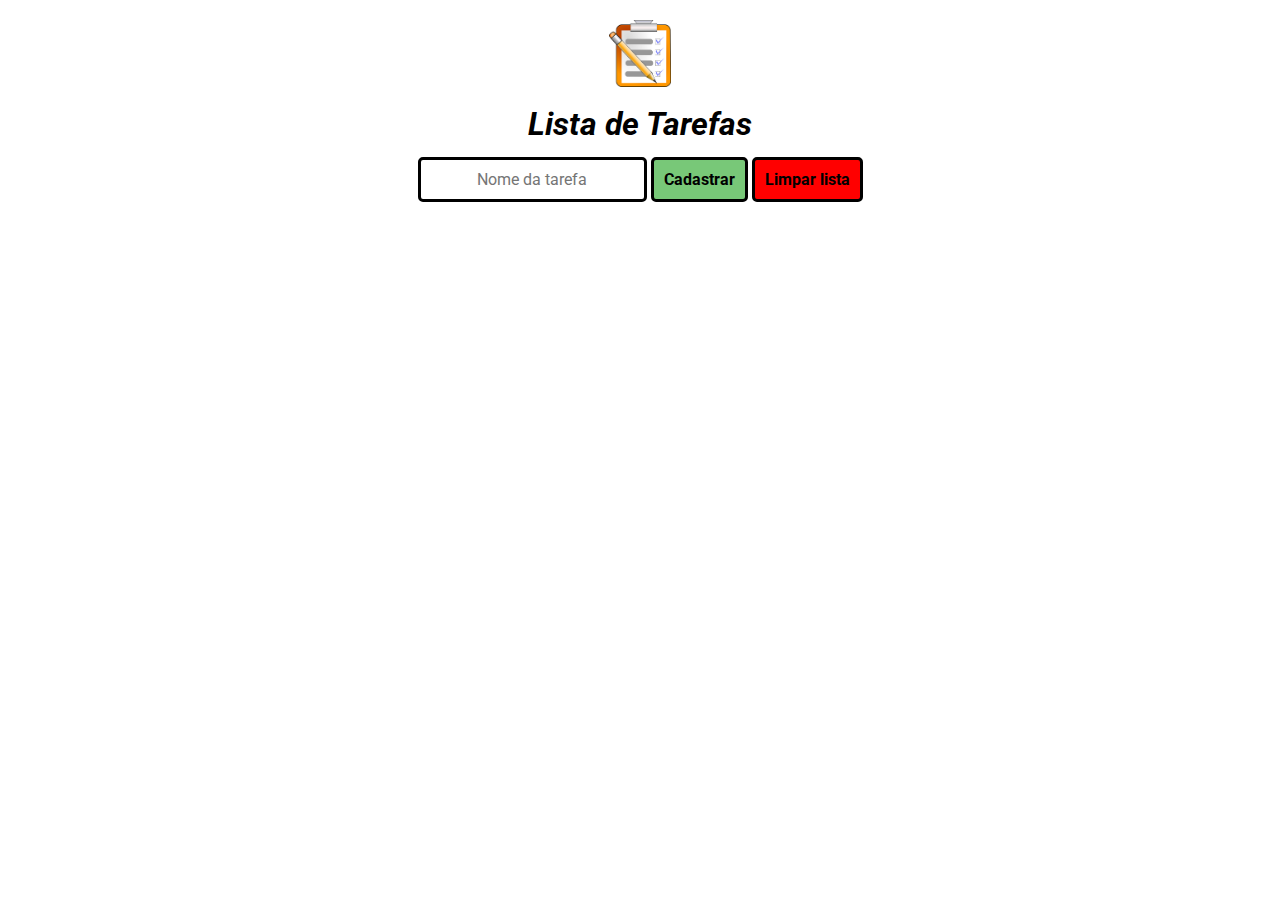
<file: index.html>
<!DOCTYPE html>
<html lang="pt-br">
<head>
    <meta charset="UTF-8">
    <meta name="viewport" content="width=device-width, initial-scale=1.0">
    <title>Lista de Tarefas</title>
    <link rel="preconnect" href="https://fonts.googleapis.com">
    <link rel="preconnect" href="https://fonts.gstatic.com" crossorigin>
    <link href="https://fonts.googleapis.com/css2?family=Roboto:ital,wght@0,100;0,300;0,400;0,500;0,700;0,900;1,100;1,300;1,400;1,500;1,700;1,900&display=swap" rel="stylesheet">
    <link rel="stylesheet" href="main.css">
</head>
<body>
    <div id="img-Prancheta">
        <img src="./checklist.png" alt="Prancheta to-do">
    </div>
    <h1>Lista de Tarefas</h1>
    <form id="task-form">
        <input type="text" id="task-input" placeholder="Nome da tarefa" required>
        <button type="submit">Cadastrar</button>
        <button type="reset" id="delete">Limpar lista</button>
    </form>
    <ul id="task-list"></ul>
    <script src="https://code.jquery.com/jquery-3.7.1.js"></script>
    <script src="main.js"></script>

</body>
</html>
</file>
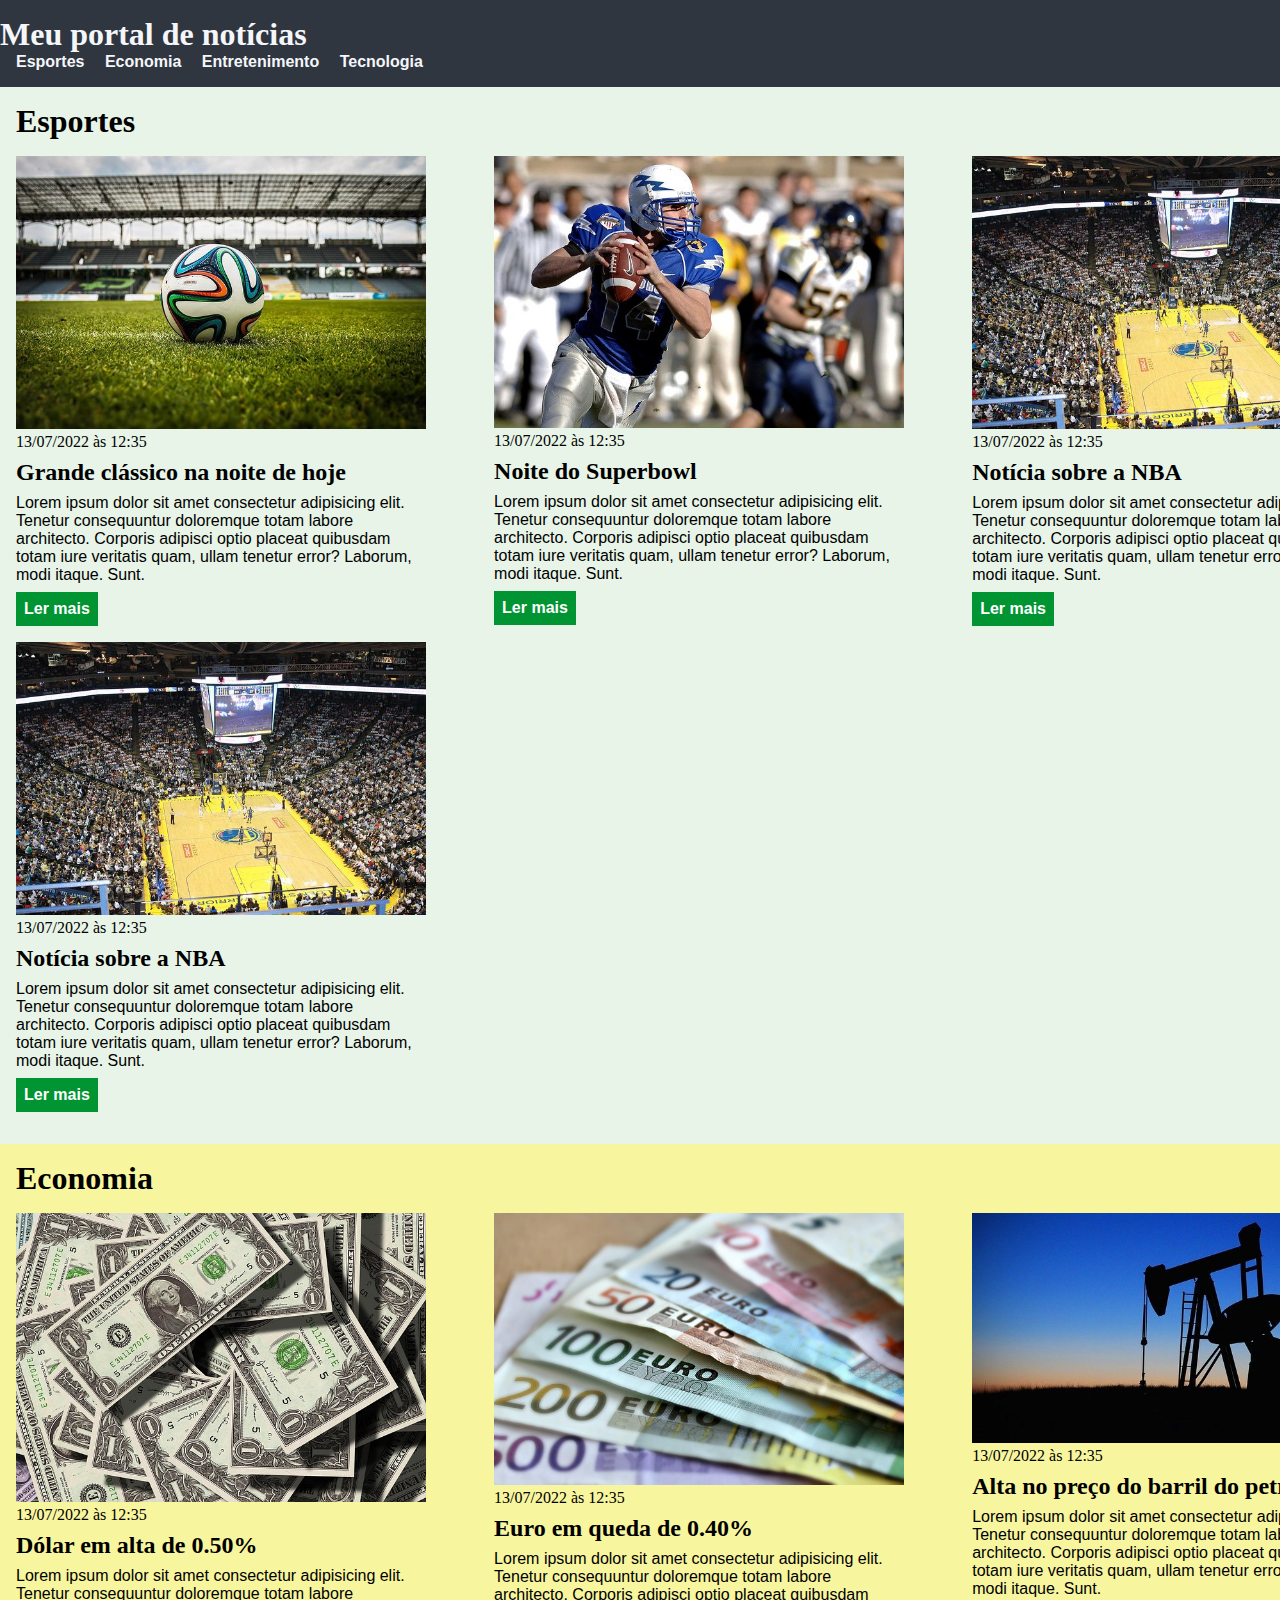
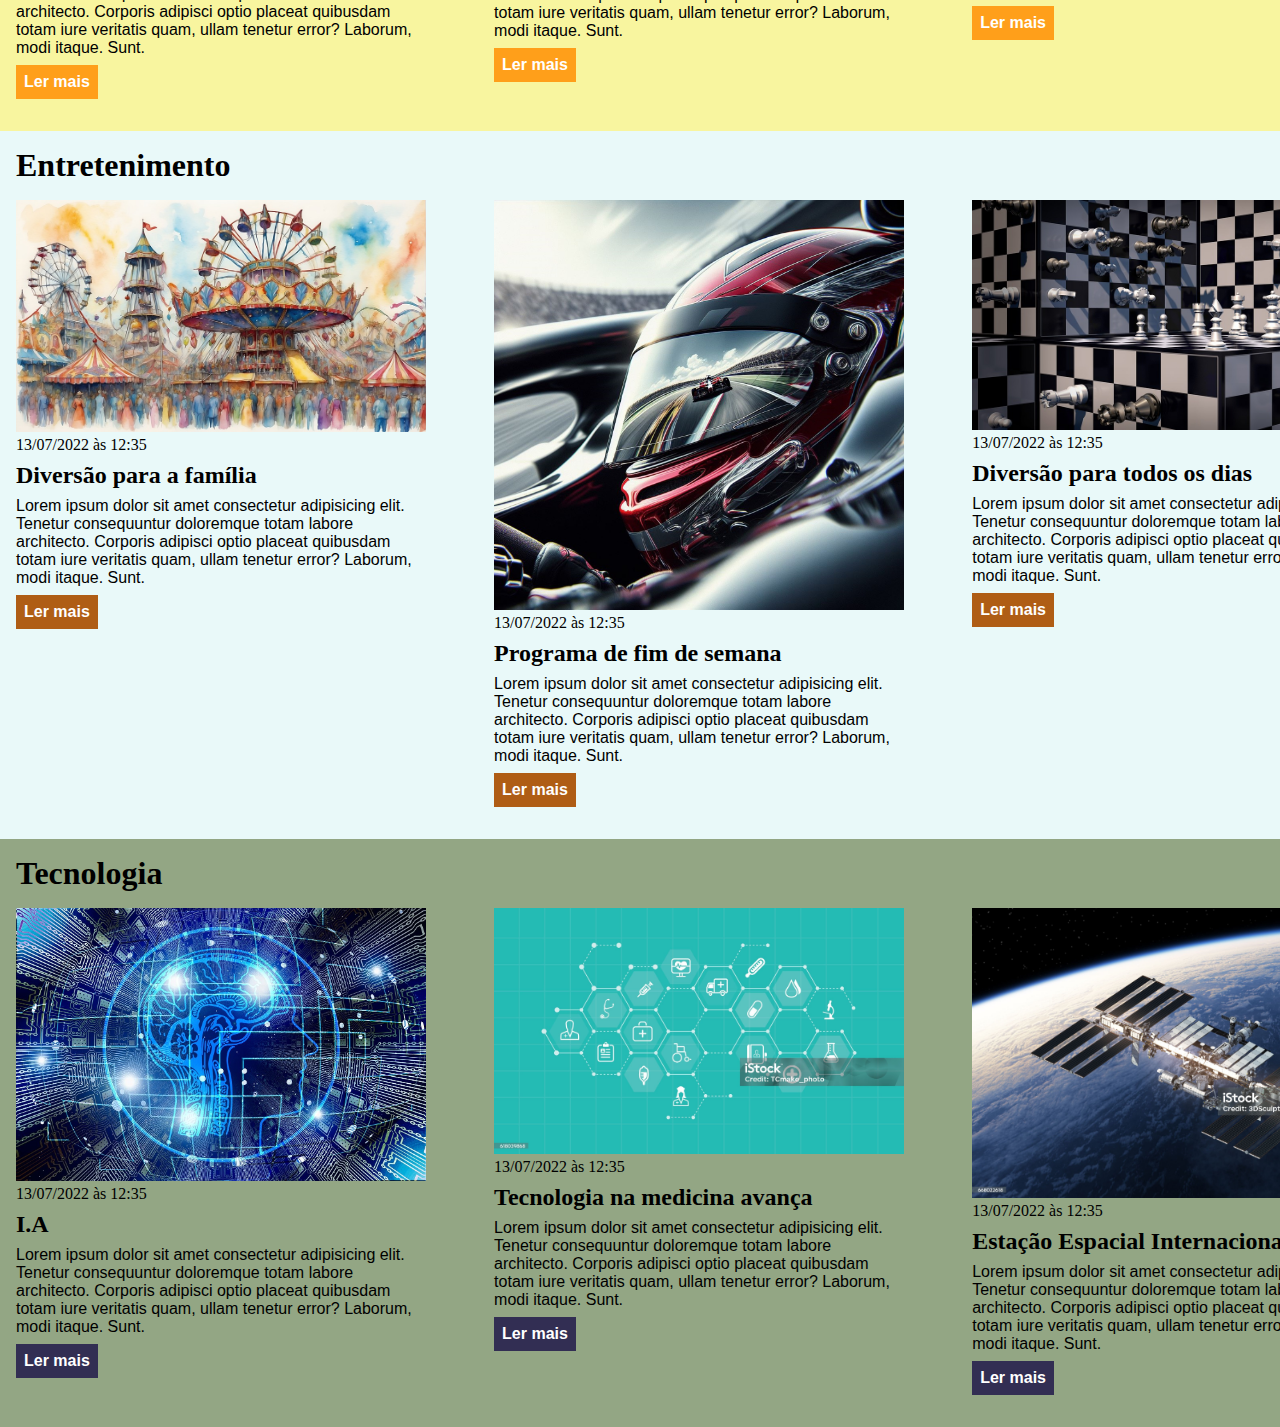
<file: Exercicio_CSS.html>
<!DOCTYPE html>
<html lang="pt-BR">

<head>
    <meta charset="UTF-8">
    <meta http-equiv="X-UA-Compatible" content="IE=edge">
    <meta name="viewport" content="width=device-width, initial-scale=1.0">
    <title>Meu portal de notícias</title>
    <link rel="stylesheet" href="./Exercicio_CSS.css" />
</head>

<body>
    <header>
        <div class="containers">
            <h1>Meu portal de notícias</h1>
            <nav>
                <ul>
                    <li>
                        <a href="#sports" title="Ir para a seção de esportes">Esportes</a>
                    </li>
                    <li>
                        <a href="#economy" title="Ir para a seção de notícias">Economia</a>
                    </li>
                    <li>
                        <a href="#Entertainment" title="Ir para a seção de Entretenimento">Entretenimento</a>
                    </li>
                    <li>
                        <a href="#Tecnology" title="Ir para a seção de Tecnologia">Tecnologia</a>
                    </li>
                </ul>
            </nav>
        </div>
    </header>
    <section id="sports">
        <div class="containers">
            <h2>Esportes</h2>
            <div class="articles">
                <article>
                    <img src="./imagensMeuPortaldeNoticias/futebol.jpg" alt="Bola de futebol no gramado" />
                    <header>
                        <time class="creation-date">13/07/2022 às 12:35</time>
                    </header>
                    <h3>Grande clássico na noite de hoje</h3>
                    <p>
                        Lorem ipsum dolor sit amet consectetur adipisicing elit. Tenetur consequuntur doloremque totam
                        labore architecto. Corporis adipisci optio placeat quibusdam totam iure veritatis quam, ullam
                        tenetur error? Laborum, modi itaque. Sunt.
                    </p>
                    <a href="#" title="Leia a notícia completa">Ler mais</a>
                </article>
                <article>
                    <img src="./imagensMeuPortaldeNoticias/futebol-americano.jpg"
                        alt="Jogador de futebol americano correndo com a bola na mão" />
                    <header>
                        <time>13/07/2022 às 12:35</time>
                    </header>
                    <h3>Noite do Superbowl</h3>
                    <p>
                        Lorem ipsum dolor sit amet consectetur adipisicing elit. Tenetur consequuntur doloremque totam
                        labore architecto. Corporis adipisci optio placeat quibusdam totam iure veritatis quam, ullam
                        tenetur error? Laborum, modi itaque. Sunt.
                    </p>
                    <a href="#" title="Leia a notícia completa">Ler mais</a>
                </article>
                <article>
                    <img src="./imagensMeuPortaldeNoticias/basquete.jpg"
                        title="Vista aérea de uma quadra de basquete" />
                    <header>
                        <time>13/07/2022 às 12:35</time>
                    </header>
                    <h3>Notícia sobre a NBA</h3>
                    <p>
                        Lorem ipsum dolor sit amet consectetur adipisicing elit. Tenetur consequuntur doloremque totam
                        labore architecto. Corporis adipisci optio placeat quibusdam totam iure veritatis quam, ullam
                        tenetur error? Laborum, modi itaque. Sunt.
                    </p>
                    <a href="#" title="Leia a notícia completa">Ler mais</a>
                </article>
                <article>
                    <img src="./imagensMeuPortaldeNoticias/basquete.jpg"
                        title="Vista aérea de uma quadra de basquete" />
                    <header>
                        <time>13/07/2022 às 12:35</time>
                    </header>
                    <h3>Notícia sobre a NBA</h3>
                    <p>
                        Lorem ipsum dolor sit amet consectetur adipisicing elit. Tenetur consequuntur doloremque totam
                        labore architecto. Corporis adipisci optio placeat quibusdam totam iure veritatis quam, ullam
                        tenetur error? Laborum, modi itaque. Sunt.
                    </p>
                    <a href="#" title="Leia a notícia completa">Ler mais</a>
                </article>
            </div>
        </div>
    </section>
    <section id="economy">
        <div class="containers">
            <h2>Economia</h2>
            <div class="articles">
                <article>
                    <img src="./imagensMeuPortaldeNoticias/dolares.jpg" alt="Muitos dólares" />
                    <header>
                        <time>13/07/2022 às 12:35</time>
                    </header>
                    <h3>Dólar em alta de 0.50%</h3>
                    <p>
                        Lorem ipsum dolor sit amet consectetur adipisicing elit. Tenetur consequuntur doloremque totam
                        labore architecto. Corporis adipisci optio placeat quibusdam totam iure veritatis quam, ullam
                        tenetur error? Laborum, modi itaque. Sunt.
                    </p>
                    <a href="#" title="Leia a notícia completa">Ler mais</a>
                </article>
                <article>
                    <img src="./imagensMeuPortaldeNoticias/euro.jpg" alt="Várias notas de euro" />
                    <header>
                        <time>13/07/2022 às 12:35</time>
                    </header>
                    <h3>Euro em queda de 0.40%</h3>
                    <p>
                        Lorem ipsum dolor sit amet consectetur adipisicing elit. Tenetur consequuntur doloremque totam
                        labore architecto. Corporis adipisci optio placeat quibusdam totam iure veritatis quam, ullam
                        tenetur error? Laborum, modi itaque. Sunt.
                    </p>
                    <a href="#" title="Leia a notícia completa">Ler mais</a>
                </article>
                <article>
                    <img src="./imagensMeuPortaldeNoticias/petroleo.jpg" alt="Extração de petróleo" />
                    <header>
                        <time>13/07/2022 às 12:35</time>
                    </header>
                    <h3>Alta no preço do barril do petróleo</h3>
                    <p>
                        Lorem ipsum dolor sit amet consectetur adipisicing elit. Tenetur consequuntur doloremque totam
                        labore architecto. Corporis adipisci optio placeat quibusdam totam iure veritatis quam, ullam
                        tenetur error? Laborum, modi itaque. Sunt.
                    </p>
                    <a href="#" title="Leia a notícia completa">Ler mais</a>
                </article>
            </div>
        </div>
    </section>
    <!-- daqui em diante são as duas novas seções para entrega de exercício -->

    <section id="Entertainment">
        <div class="containers">
            <h2>Entretenimento</h2>
            <div class="articles">
                <article>
                    <img src="./imagensMeuPortaldeNoticias/entretenimentofamilia.jpg" alt="Diversão Família" />
                    <header>
                        <time class="creation-date">13/07/2022 às 12:35</time>
                    </header>
                    <h3>Diversão para a família</h3>
                    <p>
                        Lorem ipsum dolor sit amet consectetur adipisicing elit. Tenetur consequuntur doloremque totam
                        labore architecto. Corporis adipisci optio placeat quibusdam totam iure veritatis quam, ullam
                        tenetur error? Laborum, modi itaque. Sunt.
                    </p>
                    <a href="#" title="Leia a notícia completa">Ler mais</a>
                </article>
                <article>
                    <img src="./imagensMeuPortaldeNoticias/F1.png" alt="Corrida de carro" />
                    <header>
                        <time>13/07/2022 às 12:35</time>
                    </header>
                    <h3>Programa de fim de semana</h3>
                    <p>
                        Lorem ipsum dolor sit amet consectetur adipisicing elit. Tenetur consequuntur doloremque totam
                        labore architecto. Corporis adipisci optio placeat quibusdam totam iure veritatis quam, ullam
                        tenetur error? Laborum, modi itaque. Sunt.
                    </p>
                    <a href="#" title="Leia a notícia completa">Ler mais</a>
                </article>
                <article>
                    <img src="./imagensMeuPortaldeNoticias/jogotabuleiro.jpg" alt="Jogos tabuleiro" />
                    <header>
                        <time>13/07/2022 às 12:35</time>
                    </header>
                    <h3>Diversão para todos os dias</h3>
                    <p>
                        Lorem ipsum dolor sit amet consectetur adipisicing elit. Tenetur consequuntur doloremque totam
                        labore architecto. Corporis adipisci optio placeat quibusdam totam iure veritatis quam, ullam
                        tenetur error? Laborum, modi itaque. Sunt.
                    </p>
                    <a href="#" title="Leia a notícia completa">Ler mais</a>
            </div>
        </div>
    </section>
    <section id="Tecnology">
        <div class="containers">
            <h2>Tecnologia</h2>
            <div class="articles">
                <article>
                    <img src="./imagensMeuPortaldeNoticias/IA.jpg" alt="Inteligencia Artificial" />
                    <header>
                        <time>13/07/2022 às 12:35</time>
                    </header>
                    <h3>I.A</h3>
                    <p>
                        Lorem ipsum dolor sit amet consectetur adipisicing elit. Tenetur consequuntur doloremque totam
                        labore architecto. Corporis adipisci optio placeat quibusdam totam iure veritatis quam, ullam
                        tenetur error? Laborum, modi itaque. Sunt.
                    </p>
                    <a href="#" title="Leia a notícia completa">Ler mais</a>
                </article>
                <article>
                    <img src="./imagensMeuPortaldeNoticias/tec-e-medicina.jpg" alt="Medicina" />
                    <header>
                        <time>13/07/2022 às 12:35</time>
                    </header>
                    <h3>Tecnologia na medicina avança</h3>
                    <p>
                        Lorem ipsum dolor sit amet consectetur adipisicing elit. Tenetur consequuntur doloremque totam
                        labore architecto. Corporis adipisci optio placeat quibusdam totam iure veritatis quam, ullam
                        tenetur error? Laborum, modi itaque. Sunt.
                    </p>
                    <a href="#" title="Leia a notícia completa">Ler mais</a>
                </article>
                <article>
                    <img src="./imagensMeuPortaldeNoticias/ISS.jpg" alt="ISS" />
                    <header>
                        <time>13/07/2022 às 12:35</time>
                    </header>
                    <h3>Estação Espacial Internacional</h3>
                    <p>
                        Lorem ipsum dolor sit amet consectetur adipisicing elit. Tenetur consequuntur doloremque totam
                        labore architecto. Corporis adipisci optio placeat quibusdam totam iure veritatis quam, ullam
                        tenetur error? Laborum, modi itaque. Sunt.
                    </p>
                    <a href="#" title="Leia a notícia completa">Ler mais</a>
                </article>
            </div>
        </div>
    </section>
</body>
</html>
</file>
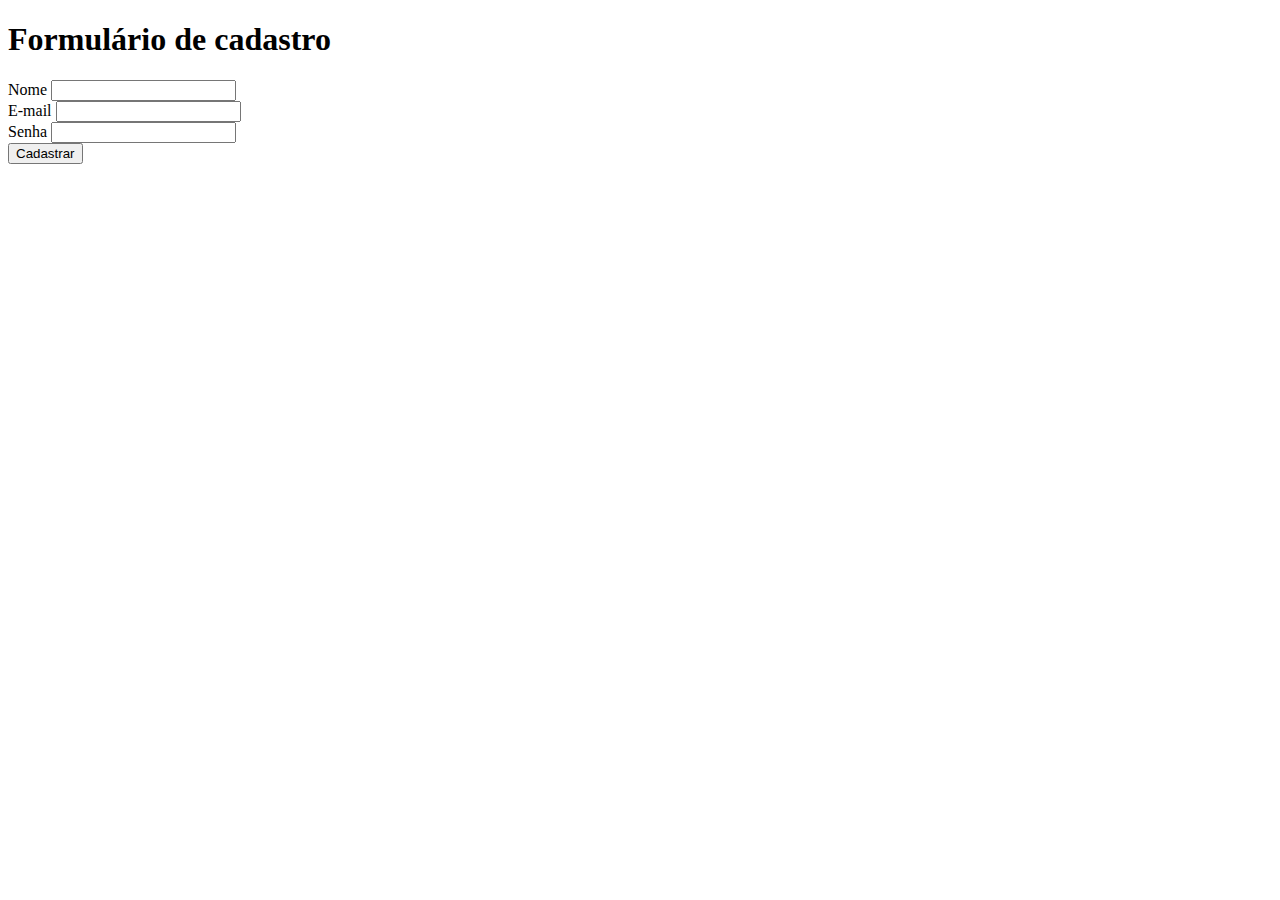
<file: Exercicio_html.html>
<!DOCTYPE html>
<html lang="pt-br">
<head>
    <meta charset="UTF-8">
    <meta name="viewport" content="width=device-width, initial-scale=1.0">
    <title>EXERCICIO</title>
</head>
<body>
    <h1>Formulário de cadastro</h1>
    <form>
        <label for="nome">Nome</label>
        <input id="nome" type="text" />
        <br />
        <label for="email">E-mail</label>
        <input id="email" type="email" />
        <br />
        <label for="senha">Senha </label>
        <input id="senha" type="password" />
        <br />
        <button type="submit">
            Cadastrar
        </button>
    </form>
</body>
</html>
</file>
<file: main.css>
*{
    margin: 0;
    padding: 0;
    box-sizing: border-box;
    font-family: "Roboto", sans-serif;
    text-align: center;
    }

h1 {
    padding: 14px;
    font-style: italic;
}

#img-Prancheta img {
    position: relative;
    width: 5%;
}

body {
    font-family: 'Times New Roman', Times, serif;
    margin: 20px;
}

form {
    margin-bottom: 20px;
}

#task-input {
    padding: 10px;
    font-size: 16px;
    border: 3px solid black;
    border-radius: 5px;
}

button {
    padding: 10px;
    font-size: 16px;
    font-weight: bold;
    cursor: pointer;
    border: 3px solid black;
    border-radius: 5px;
    background-color: rgb(120, 200, 120) ;
}

#delete {
    background-color: red;
}

ul {
    list-style-type: none;
    padding: 0;
}

li {
    padding: 10px;
    border: none;
    margin: 5px 0;
    cursor: pointer;    
}

li.completed {
    text-decoration: line-through;
    color: rgb(78, 156, 120);
}
</file>
<file: Exercicio_CSS.css>
* {
    box-sizing: border-box;
    margin: 0;
    padding: 0;
}

body>header {
    background-color: #2f3640;
    padding: 16px 0;
    color: #f5f6fa;
}

header .container {
    display: flex;
    align-items: center;
    justify-content: space-between;
}

header li {
    display: inline;
    font-family: Arial, Helvetica, sans-serif;
    font-weight: bold;
    margin-left: 16px;
}

header li a {
    color: #f5f6fa;
    text-decoration: none;
}

.containers {
    width: 1366px;
    margin: 0 auto;
}

.articles {
    display: flex;
    flex-wrap: wrap;
    justify-content: space-between;
}

.articles article img {
    /*height: 180px; */
    width: 100%;
}

.articles article {
    width: 30%;
}

section {
    padding: 16px;
}

section h2,
.articles article {
    margin-bottom: 16px;
}

.articles article h3 {
    margin-top: 8px;
    margin-bottom: 8px;
}

.articles article a {
    background-color: blue;
    color: #fff;
    padding: 8px;
    display: inline-block;
    text-decoration: none;
    font-weight: bold;
    margin-top: 8px;
}

.articles article a:hover {
    text-decoration: underline;
}

.articles article p,
.articles article a {
    font-family: Arial, Helvetica, sans-serif;
}

.articles article h3 {
    font-size: 24px;
}

section h2 {
    font-size: 32px;
}

#sports {
    background-color: rgba(15, 149, 15, 0.1)
}

#sports .articles a {
    background-color: #009432;
}

#economy {
    background-color: #f8f59f;
}

#economy .articles article a {
    background-color: #ff9f1a;
}

#Entertainment {
    background-color: rgba(36, 192, 197, 0.1)
}

#Entertainment .articles a {
    background-color: #af5d15;
}

#Tecnology {
    background-color: #93a684;
}

#Tecnology .articles article a {
    background-color: #110542be;
}
</file>
